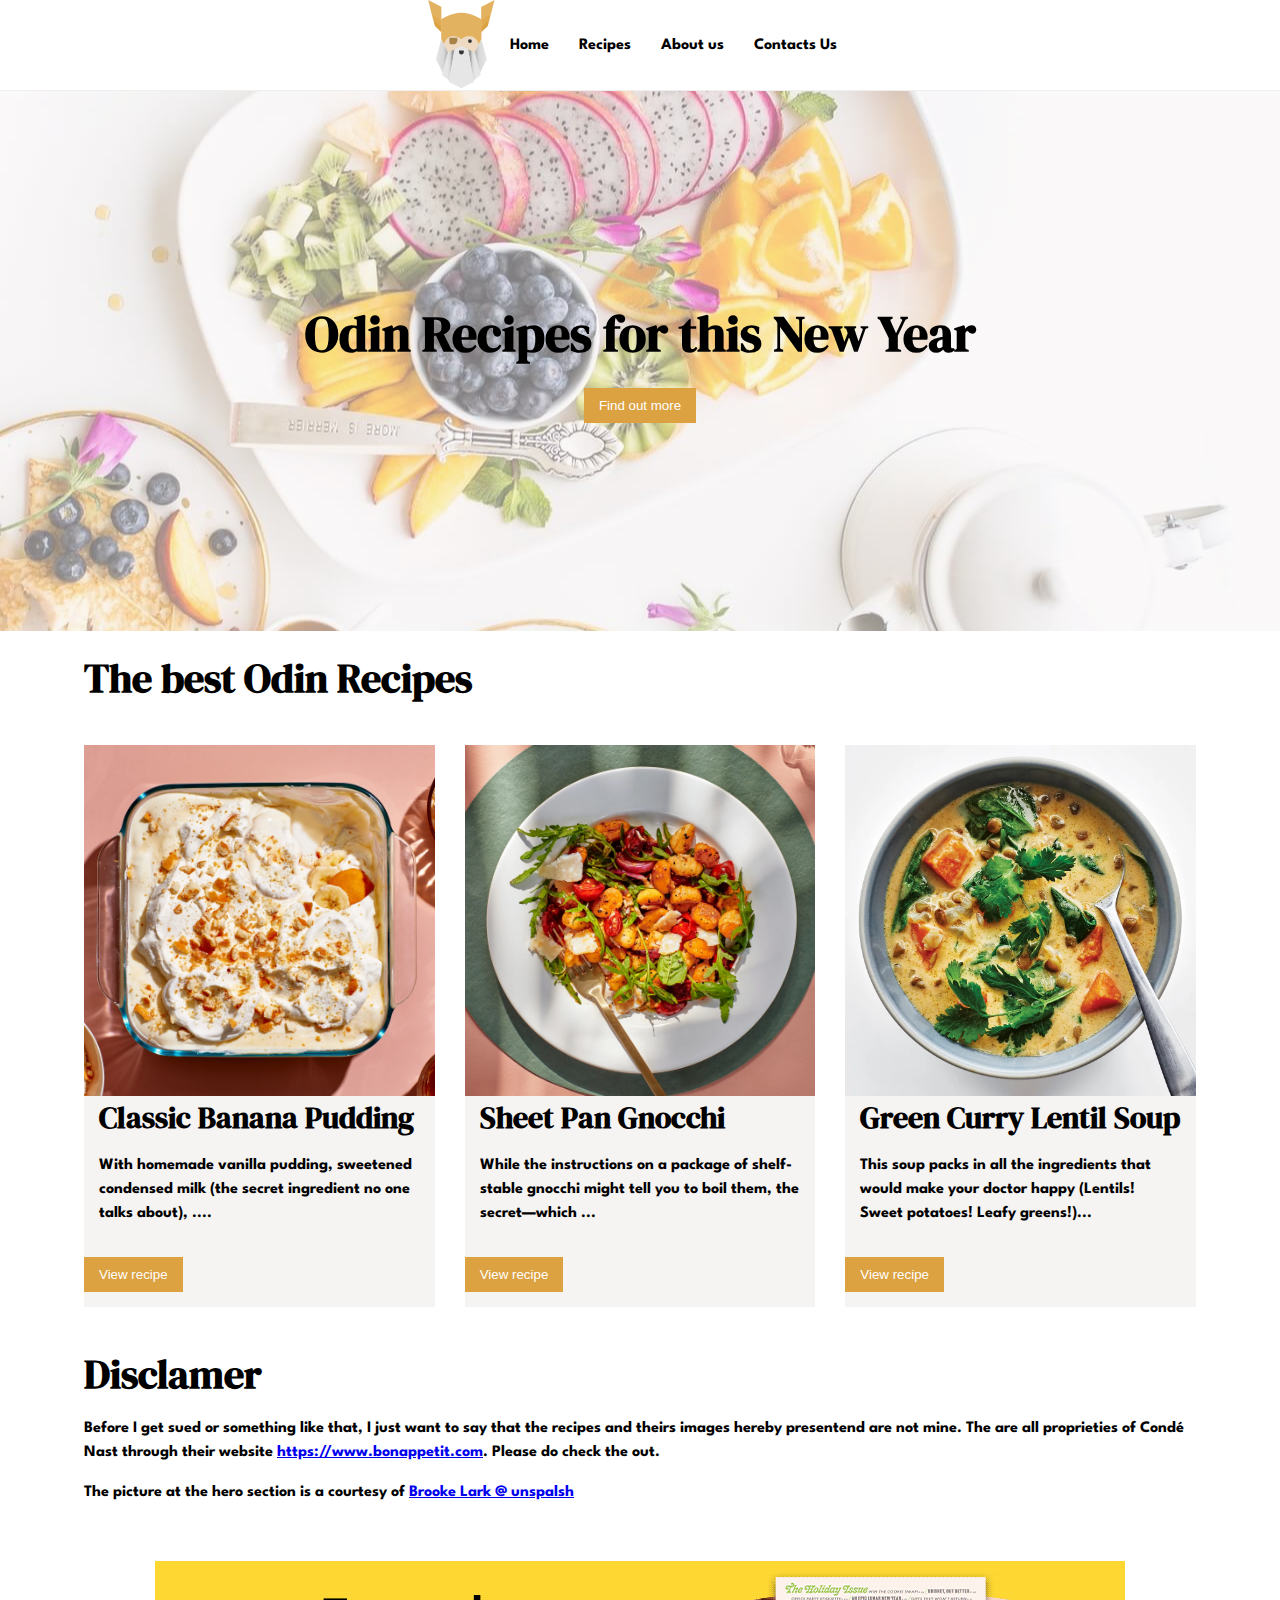
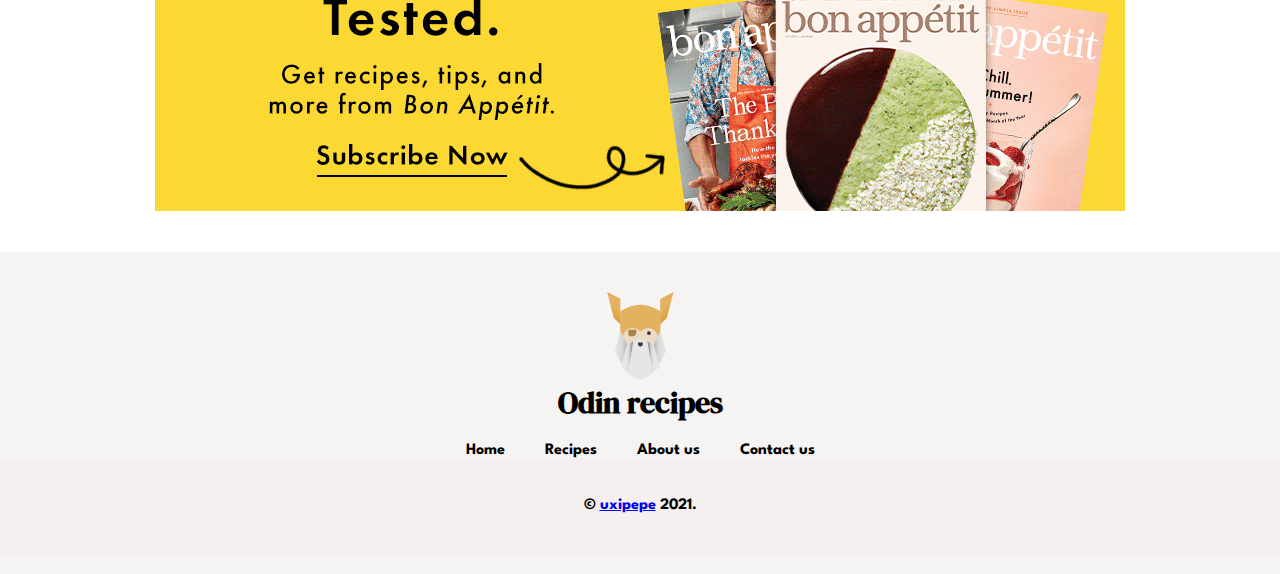
<file: index.html>
<!DOCTYPE html>
<html lang="en">
<head>
    <meta charset="UTF-8">
    <meta http-equiv="X-UA-Compatible" content="ie=edge">
    <meta name="viewport" content="initial-scale=1.0, minimum-scale=1, width=device-width">
    <meta name="author" content="Abel Chipepe AKA  Xipepe">
    <meta name="DC.title" content="Odin Recipes - A recipe website by Abel Chipepe AKA Xipepe">
    <meta name="robots" content="index, follow">
    <meta lang="en-us">
    <meta name="keywords" content="Abel Chipepe, uxipepe, chipepe, Webdesign, WebDevelopment, Angola, Luanda, Business, Odin Project">
    <meta name="description" content="Odin Recipe App is a project built by Abel Chipepe as a solution for a Odin Project Training Exercise. ">
    <link rel="apple-touch-icon" sizes="57x57" href="images/favicon/apple-icon-57x57.png">
    <link rel="apple-touch-icon" sizes="60x60" href="images/favicon/apple-icon-60x60.png">
    <link rel="apple-touch-icon" sizes="72x72" href="images/favicon/apple-icon-72x72.png">
    <link rel="apple-touch-icon" sizes="76x76" href="images/favicon/apple-icon-76x76.png">
    <link rel="apple-touch-icon" sizes="114x114" href="images/favicon/apple-icon-114x114.png">
    <link rel="apple-touch-icon" sizes="120x120" href="images/favicon/apple-icon-120x120.png">
    <link rel="apple-touch-icon" sizes="144x144" href="images/favicon/apple-icon-144x144.png">
    <link rel="apple-touch-icon" sizes="152x152" href="images/favicon/apple-icon-152x152.png">
    <link rel="apple-touch-icon" sizes="180x180" href="images/favicon/apple-icon-180x180.png">
    <link rel="icon" type="image/png" sizes="192x192"  href="images/favicon/android-icon-192x192.png">
    <link rel="icon" type="image/png" sizes="32x32" href="images/favicon/favicon-32x32.png">
    <link rel="icon" type="image/png" sizes="96x96" href="images/favicon/favicon-96x96.png">
    <link rel="icon" type="image/png" sizes="16x16" href="images/favicon/favicon-16x16.png">
    <link rel="manifest" href="images/favicon/manifest.json">
    <meta name="msapplication-TileColor" content="#ffffff">
    <meta name="msapplication-TileImage" content="images/favicon/ms-icon-144x144.png">
    <meta name="theme-color" content="#ffffff">
    <link rel="preconnect" href="https://fonts.googleapis.com">
    <link rel="preconnect" href="https://fonts.gstatic.com" crossorigin>
    <link href="https://fonts.googleapis.com/css2?family=DM+Serif+Display:ital@0;1&family=Spartan:wght@200&display=swap" rel="stylesheet">
    <link rel="stylesheet" href="css/app.css">
    <title>Welcome to Xipepe Recipe Website- We got you covered for your meals</title>
    <script defer src="js/app.js"></script>
</head>
<body>
    <header>
        <nav class="nav-bar">
            <span class="navbar-logo">
                 <a href="index.html">
                        <img src="images/odin_project_logo.svg" alt="Odin Recipes Logo">
                    </a>
            </span>
            <ul id="navbar-menu">
                <li><a href="/">Home</a></li>
                <li><a href="recipes/all-recipes.html">Recipes</a></li>
                <li><a href="recipes/about-us.html">About us</a></li>
                <li><a href="recipes/contact-us.html">Contacts Us</a></li>
            </ul>
            <label id="toggle-menu">
                <span class="toggle-icon"></span>
                <span class="toggle-icon"></span>
                <span class="toggle-icon"></span>
            </label>
        </nav>
    </header>
    <main role="main">
       <div id="hero">
            <div>
                <h1>Odin Recipes for this New Year</h1>
                <a href="./recipes/all-recipes.html"> <button>Find out more</button></a>
            </div>
       </div>
        <div class="container">
            <h2>The best Odin Recipes</h2>
        </div>
        <div class="recipe-container grid col-xl-3 col-lg-3 col-md-3 col-xs-1 col-2xs-1 ">
            <!-- Classic Banana Pudding -->
            <div class="recipe-card">
                <div class="recipe-image">
                    <img src="images/recipes/0821-Banana-Pudding-FINAL.webp" alt="Classic Banana Pudding">
                </div>
                <div class="recipe">
                    <h3 class="recipe-name">Classic Banana Pudding</h3>
                    <p class="recipe-details"> With homemade vanilla pudding, sweetened condensed milk
                        (the secret ingredient no one talks about), ....</p>
                </div>
                <div class="recipe-card-action">
                    <a href="./recipes/banana_pudding.html"> <button>View recipe</button></a>
                </div>
            </div>

            <!-- Sheet Pan Gnocchi -->
            <div class="recipe-card">
                <div class="recipe-image">
                    <img src="images/recipes/0621-Sheet-Pan-Gnocchi.webp" alt="Sheet Pan Gnocchi">
                </div>
                <div class="recipe">
                    <h3 class="recipe-name">Sheet Pan Gnocchi</h3>
                    <p class="recipe-details">While the instructions on a package of shelf-stable gnocchi might tell you to boil them,
                        the secret—which ...
                       </p>

                </div>
                <div class="recipe-card-action">
                    <a href="recipes/sheet_pan_gnocchi.html">  <button>View recipe</button></a>
                </div>
            </div>

            <div class="recipe-card">
                <div class="recipe-image">
                    <img src="images/recipes/Lunch-Green-Curry-Lentil-Soup.webp" alt="Green Curry Lentil Soup">
                </div>
                <div class="recipe">
                    <h3 class="recipe-name">Green Curry Lentil Soup</h3>
                    <p class="recipe-details">This soup packs in all the ingredients that would make your doctor happy (Lentils! Sweet potatoes! Leafy greens!)... </p>
                </div>
                <div class="recipe-card-action">
                    <a href="./recipes/green_lentil_soup.html"> <button>View recipe</button></a>
                </div>
            </div>
        </div>

        <div class="container">
            <div class="disclamer">
                <h2>Disclamer</h2>
                <p>Before I get sued or something like that, I just want to say that the recipes and theirs images hereby presentend are not mine.
                        The are all proprieties of Condé Nast through their website <a target="_blank" href="https://www.bonappetit.com">https://www.bonappetit.com</a>.
                    Please do check the out.</p>
                <p>The picture at the hero section is a courtesy of <a target="_blank" href="https://unsplash.com/photos/lcZ9NxhOSlo">Brooke Lark @ unspalsh</a> </p>
            </div>
        </div>
        <div class="add-section container">
            <a href="https://www.bonappetit.com">
                <img class="mxw-100" src="images/background/bonapetite.gif" alt="Bonapetit Add">
            </a>
        </div>
    </main>

    <footer>
        <div class="container">
           <div class="logo-wrapper">
                <div>
                  <img src="images/odin_project_logo.svg" alt="">
                </div>
               <h3>Odin recipes</h3>
           </div>

        </div>
        <div>
            <ul class="footer-menu">
                <li><a href="">Home</a></li>
                <li><a href="">Recipes</a></li>
                <li><a href="">About us</a></li>
                <li><a href="">Contact us</a></li>
            </ul>
        </div>
        <div class="copy-right">
            <p>&copy; <a href="http://www.uxipepe.com/" target="_blank">uxipepe</a> 2021.</p>
        </div>
    </footer>
</body>
</html>
</file>
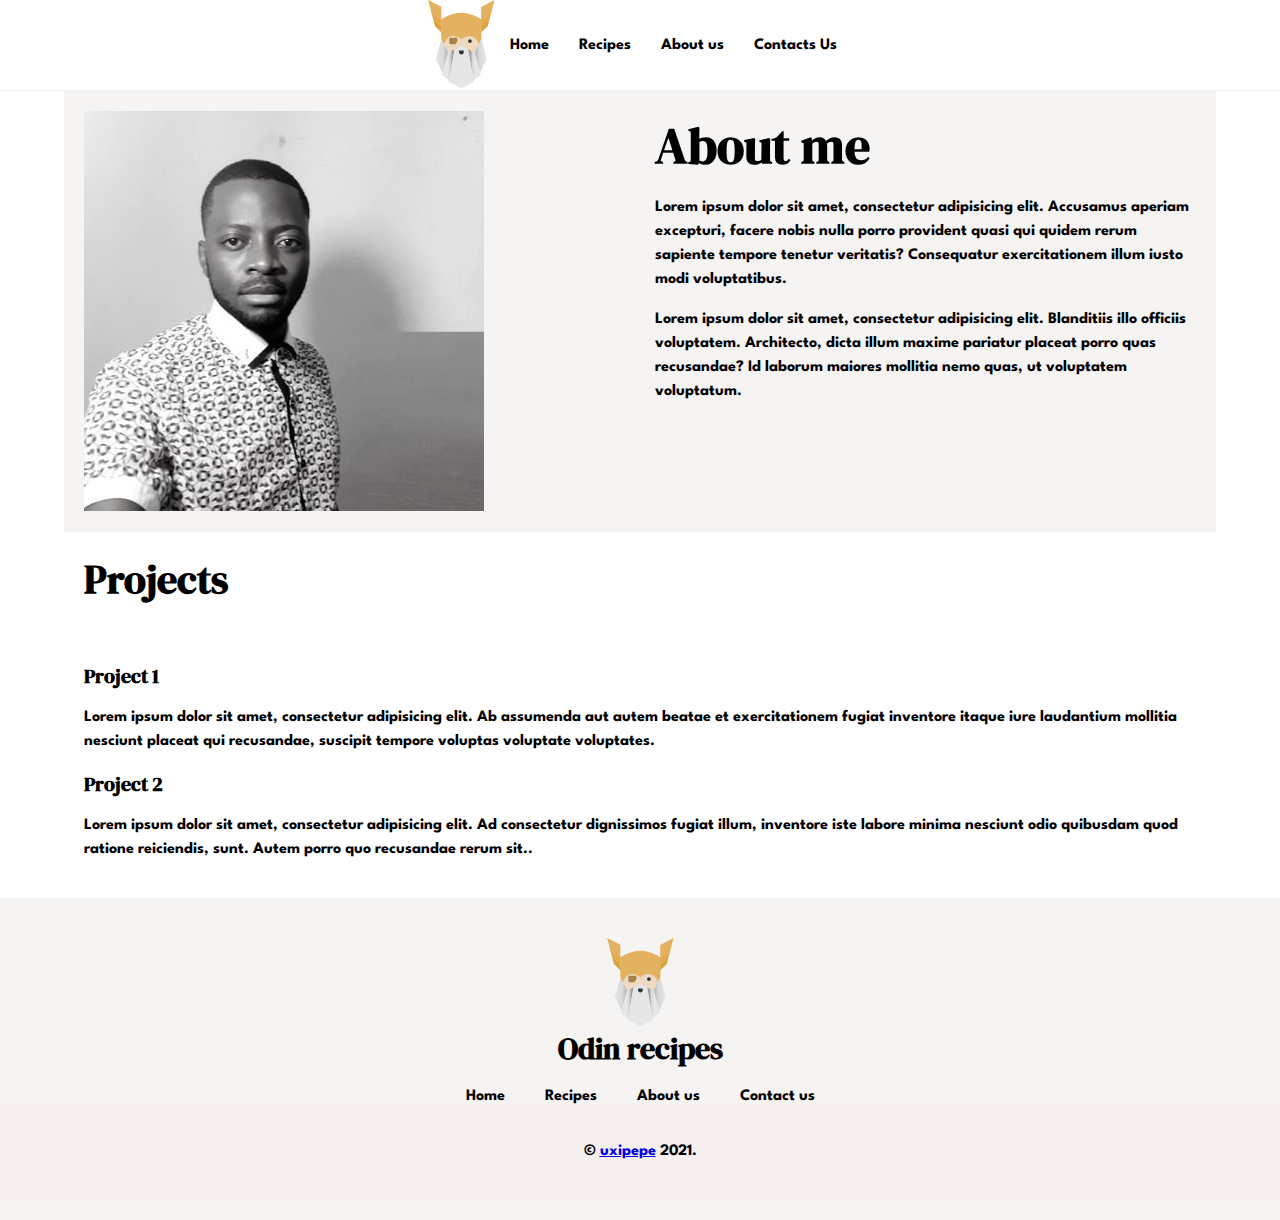
<file: recipes/about-us.html>
<!DOCTYPE html>
<html lang="en">
<head>
    <meta charset="UTF-8">
    <meta http-equiv="X-UA-Compatible" content="ie=edge">
    <meta name="viewport" content="initial-scale=1.0, minimum-scale=1, width=device-width">
    <meta name="author" content="Abel Chipepe AKA  Xipepe">
    <meta name="DC.title" content="Odin Recipes - A recipe website by Abel Chipepe AKA Xipepe">
    <meta name="robots" content="index, follow">
    <meta lang="en-us">
    <meta name="keywords" content="Abel Chipepe, uxipepe, chipepe, Webdesign, WebDevelopment, Angola, Luanda, Business, Odin Project">
    <meta name="description" content="Odin Recipe App is a project built by Abel Chipepe as a solution for a Odin Project Training Exercise. ">
    <link rel="preconnect" href="https://fonts.googleapis.com">
    <link rel="preconnect" href="https://fonts.gstatic.com" crossorigin>
    <link href="https://fonts.googleapis.com/css2?family=DM+Serif+Display:ital@0;1&family=Spartan:wght@200&display=swap" rel="stylesheet">
    <link rel="stylesheet" href="../css/app.css">
    <link rel="apple-touch-icon" sizes="57x57" href="../images/favicon/apple-icon-57x57.png">
    <link rel="apple-touch-icon" sizes="60x60" href="../images/favicon/apple-icon-60x60.png">
    <link rel="apple-touch-icon" sizes="72x72" href="../images/favicon/apple-icon-72x72.png">
    <link rel="apple-touch-icon" sizes="76x76" href="../images/favicon/apple-icon-76x76.png">
    <link rel="apple-touch-icon" sizes="114x114" href="../images/favicon/apple-icon-114x114.png">
    <link rel="apple-touch-icon" sizes="120x120" href="../images/favicon/apple-icon-120x120.png">
    <link rel="apple-touch-icon" sizes="144x144" href="../images/favicon/apple-icon-144x144.png">
    <link rel="apple-touch-icon" sizes="152x152" href="../images/favicon/apple-icon-152x152.png">
    <link rel="apple-touch-icon" sizes="180x180" href="../images/favicon/apple-icon-180x180.png">
    <link rel="icon" type="image/png" sizes="192x192"  href="../images/favicon/android-icon-192x192.png">
    <link rel="icon" type="image/png" sizes="32x32" href="../images/favicon/favicon-32x32.png">
    <link rel="icon" type="image/png" sizes="96x96" href="../images/favicon/favicon-96x96.png">
    <link rel="icon" type="image/png" sizes="16x16" href="../images/favicon/favicon-16x16.png">
<!--    <link rel="manifest" href="../images/favicon/manifest.json">-->
    <title>About us - We got you covered for your meals</title>
    <script async defer src="../js/app.js"></script>
</head>
<body>
<header>
    <nav class="nav-bar">
            <span class="navbar-logo">
                 <a href="../index.html">
                        <img src="../images/odin_project_logo.svg" alt="Odin Recipes Logo">
                    </a>
            </span>
        <ul id="navbar-menu">
            <li><a href="../index.html">Home</a></li>
            <li><a href="all-recipes.html">Recipes</a></li>
            <li><a href="about-us.html">About us</a></li>
            <li><a href="contact-us.html">Contacts Us</a></li>
        </ul>
        <label id="toggle-menu">
            <span class="toggle-icon"></span>
            <span class="toggle-icon"></span>
            <span class="toggle-icon"></span>
        </label>
    </nav>
</header>
<main role="main">
    <div class="container bg-light">
        <div class="grid col-2xs-1 col-lg-2">
            <div>
                <div class="author-photo">
                    <img src="../images/background/abel_chipepe.jpg" alt="Abel Chipepe">
                </div>
            </div>
            <div>
            <h1>About me</h1>
             <p>Lorem ipsum dolor sit amet, consectetur adipisicing elit. Accusamus aperiam excepturi, facere nobis nulla porro provident quasi qui quidem rerum sapiente tempore tenetur veritatis? Consequatur exercitationem illum iusto modi voluptatibus.</p>
            <p>Lorem ipsum dolor sit amet, consectetur adipisicing elit. Blanditiis illo officiis voluptatem. Architecto, dicta illum maxime pariatur placeat porro quas recusandae? Id laborum maiores mollitia nemo quas, ut voluptatem voluptatum.</p>
            </div>
        </div>
    </div>
    <div class="container">
        <div>
            <h2> Projects</h2>
            <p><br></p>
            <h4>Project 1</h4>
            <p>
               Lorem ipsum dolor sit amet, consectetur adipisicing elit. Ab assumenda aut autem beatae et exercitationem fugiat inventore itaque iure laudantium mollitia nesciunt placeat qui recusandae, suscipit tempore voluptas voluptate voluptates.
            </p>

              <h4>Project 2</h4>

            <p>Lorem ipsum dolor sit amet, consectetur adipisicing elit. Ad consectetur dignissimos fugiat illum, inventore iste labore minima nesciunt odio quibusdam quod ratione reiciendis, sunt. Autem porro quo recusandae rerum sit..</p>
        </div>

    </div>
</main>

<footer>
    <div class="container">
        <div class="logo-wrapper">
            <div>
                <img src="../images/odin_project_logo.svg" alt="Odin Recipes Logo">
            </div>
            <h3>Odin recipes</h3>
        </div>

    </div>
    <div>
        <ul class="footer-menu">
            <li> <a href="../index.html">Home</a></li>
            <li><a href="all-recipes.html">Recipes</a></li>
            <li><a href="about-us.html">About us</a></li>
            <li><a href="contact-us.html">Contact us</a></li>
        </ul>
    </div>
    <div class="copy-right">
        <p>&copy; <a href="http://www.uxipepe.com/" target="_blank">uxipepe</a> 2021.</p>
    </div>
</footer>
</body>
</html>
</file>
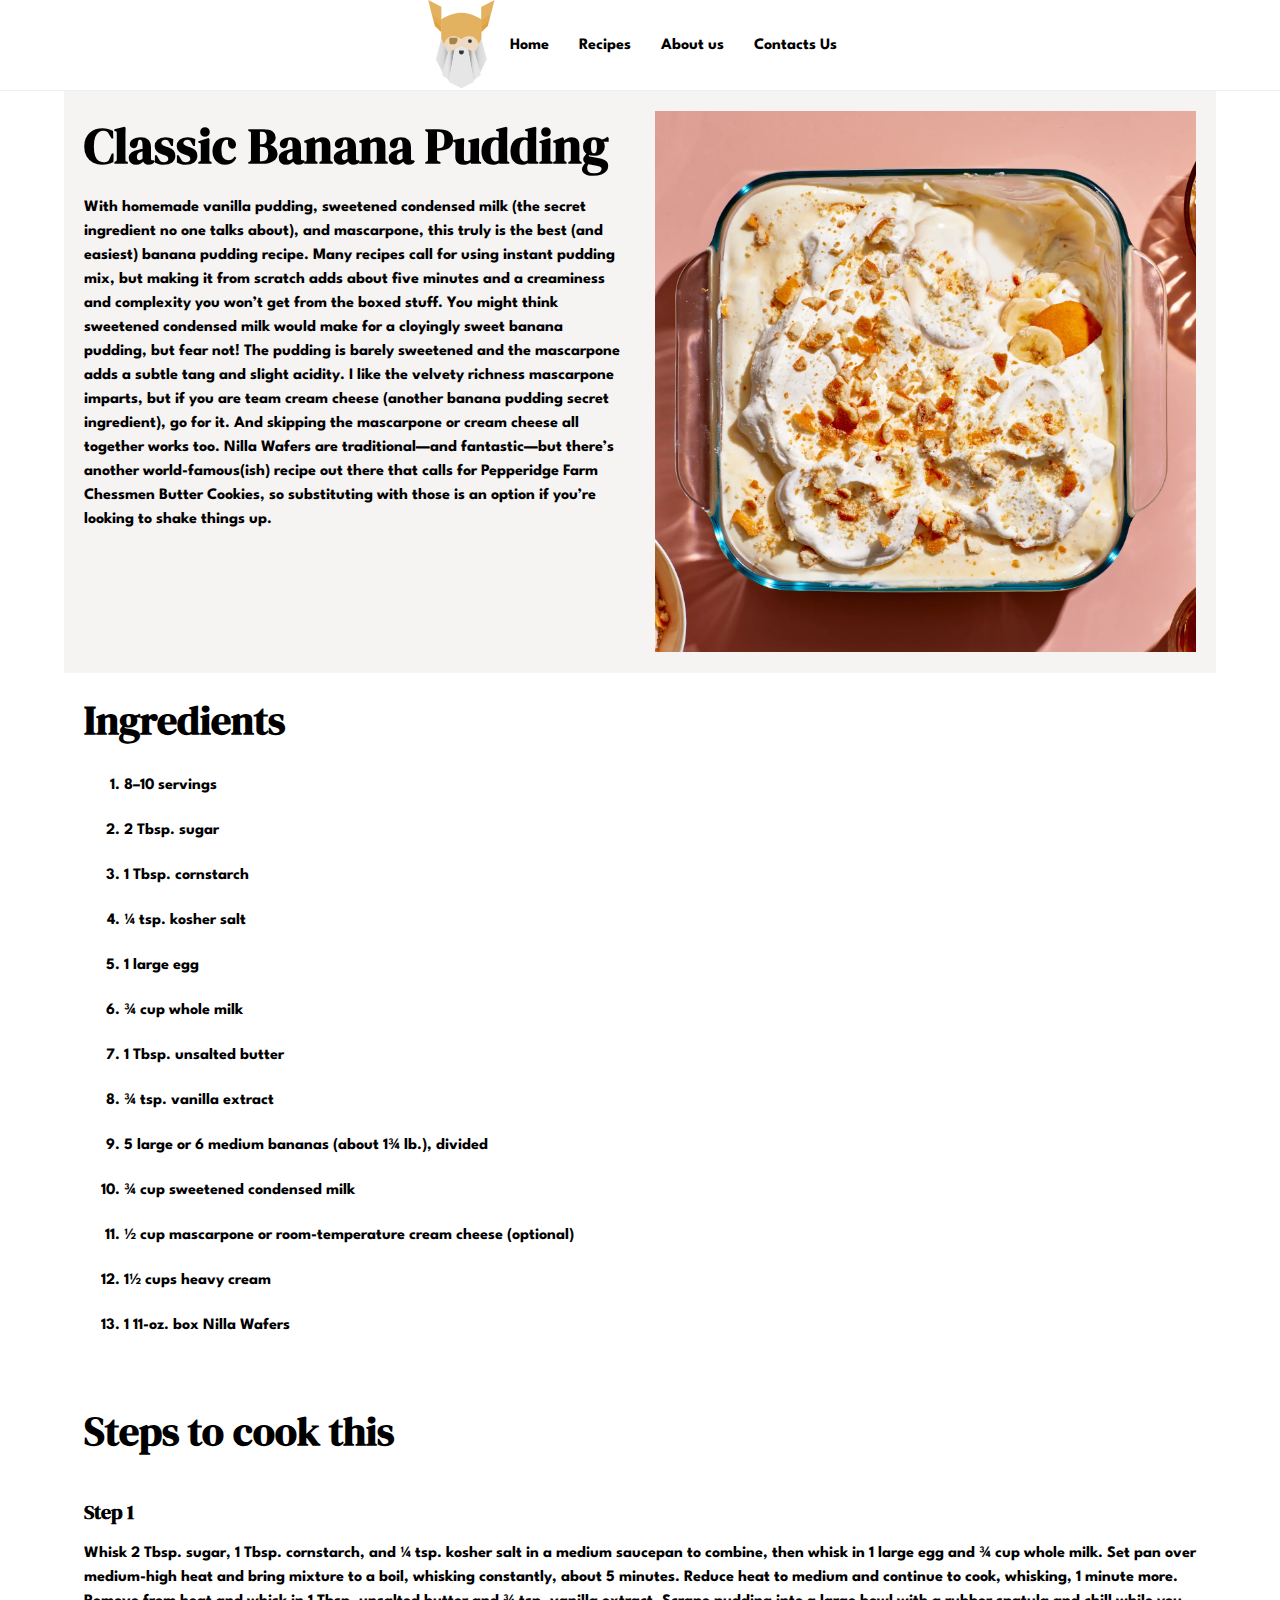
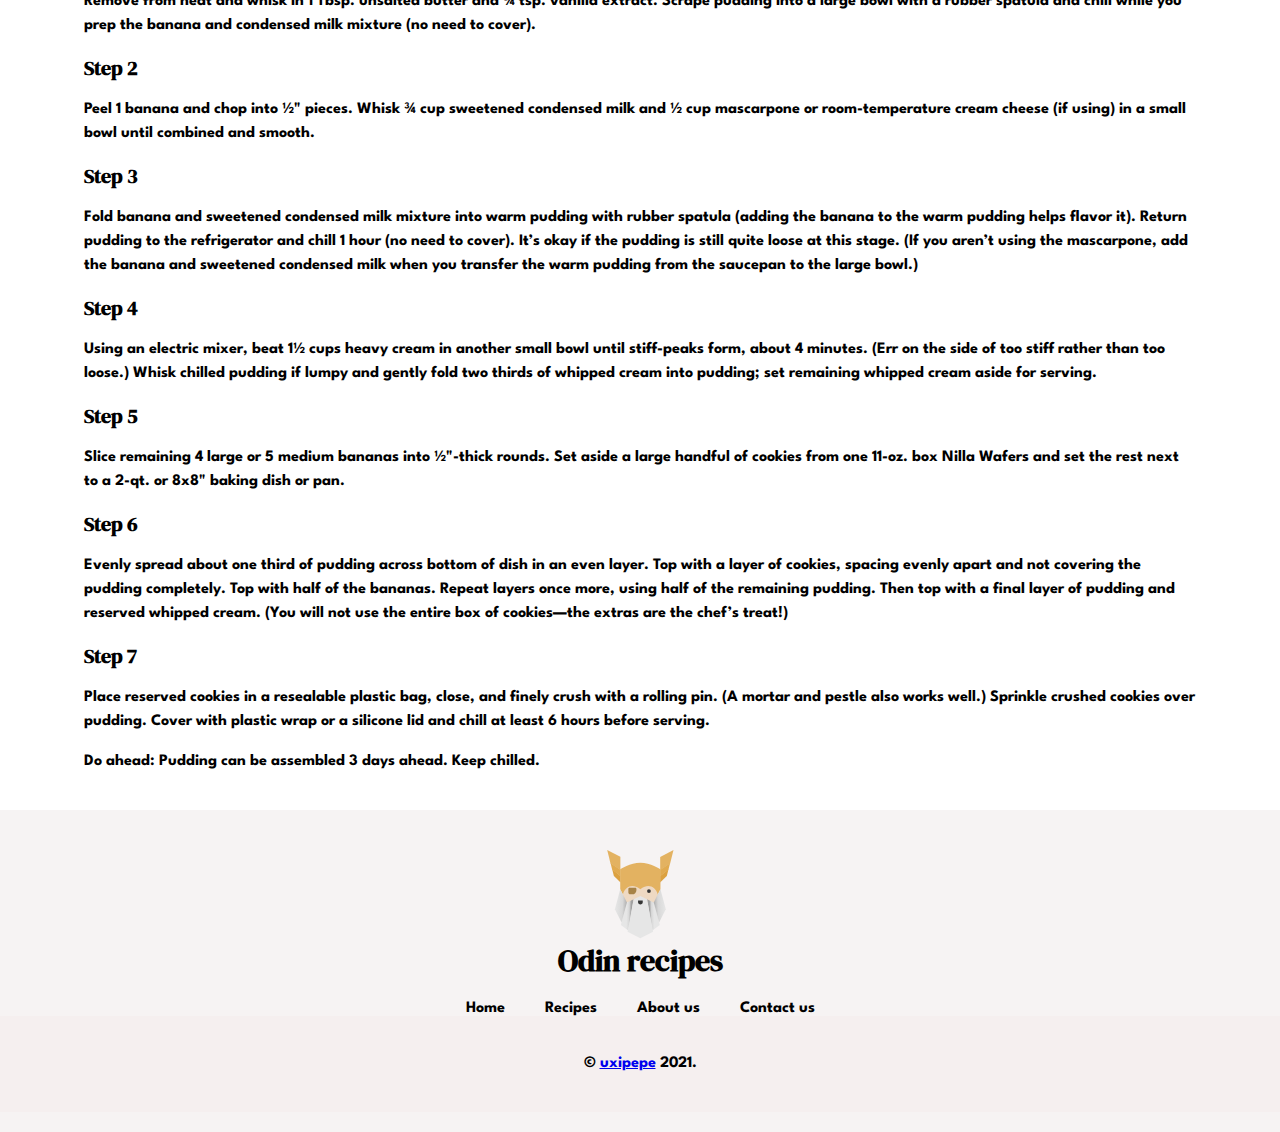
<file: recipes/banana_pudding.html>
<!DOCTYPE html>
<html lang="en">
<head>
    <meta charset="UTF-8">
    <meta http-equiv="X-UA-Compatible" content="ie=edge">
    <meta name="viewport" content="initial-scale=1.0, minimum-scale=1, width=device-width">
    <meta name="author" content="Abel Chipepe AKA  Xipepe">
    <meta name="DC.title" content="Odin Recipes - A recipe website by Abel Chipepe AKA Xipepe">
    <meta name="robots" content="index, follow">
    <meta lang="en-us">
    <meta name="keywords" content="Abel Chipepe, uxipepe, chipepe, Webdesign, WebDevelopment, Angola, Luanda, Business, Odin Project">
    <meta name="description" content="Odin Recipe App is a project built by Abel Chipepe as a solution for a Odin Project Training Exercise. ">
    <link rel="apple-touch-icon" sizes="57x57" href="../images/favicon/apple-icon-57x57.png">
    <link rel="apple-touch-icon" sizes="60x60" href="../images/favicon/apple-icon-60x60.png">
    <link rel="apple-touch-icon" sizes="72x72" href="../images/favicon/apple-icon-72x72.png">
    <link rel="apple-touch-icon" sizes="76x76" href="../images/favicon/apple-icon-76x76.png">
    <link rel="apple-touch-icon" sizes="114x114" href="../images/favicon/apple-icon-114x114.png">
    <link rel="apple-touch-icon" sizes="120x120" href="../images/favicon/apple-icon-120x120.png">
    <link rel="apple-touch-icon" sizes="144x144" href="../images/favicon/apple-icon-144x144.png">
    <link rel="apple-touch-icon" sizes="152x152" href="../images/favicon/apple-icon-152x152.png">
    <link rel="apple-touch-icon" sizes="180x180" href="../images/favicon/apple-icon-180x180.png">
    <link rel="icon" type="image/png" sizes="192x192"  href="../images/favicon/android-icon-192x192.png">
    <link rel="icon" type="image/png" sizes="32x32" href="../images/favicon/favicon-32x32.png">
    <link rel="icon" type="image/png" sizes="96x96" href="../images/favicon/favicon-96x96.png">
    <link rel="icon" type="image/png" sizes="16x16" href="../images/favicon/favicon-16x16.png">
    <link rel="manifest" href="../images/favicon/manifest.json">
    <link rel="preconnect" href="https://fonts.googleapis.com">
    <link rel="preconnect" href="https://fonts.gstatic.com" crossorigin>
    <link href="https://fonts.googleapis.com/css2?family=DM+Serif+Display:ital@0;1&family=Spartan:wght@200&display=swap" rel="stylesheet">
    <link rel="stylesheet" href="../css/app.css">
    <title>All recipes - We got you covered for your meals</title>
    <script defer src="../js/app.js"></script>
</head>
<body>
<header>
    <nav class="nav-bar">
            <span class="navbar-logo">
                 <a href="../index.html">
                        <img src="../images/odin_project_logo.svg" alt="Odin Recipes Logo">
                    </a>
            </span>
        <ul id="navbar-menu">
            <li><a href="../index.html">Home</a></li>
            <li><a href="all-recipes.html">Recipes</a></li>
            <li><a href="about-us.html">About us</a></li>
            <li><a href="contact-us.html">Contacts Us</a></li>
        </ul>
        <label id="toggle-menu">
            <span class="toggle-icon"></span>
            <span class="toggle-icon"></span>
            <span class="toggle-icon"></span>
        </label>
    </nav>
</header>
<main role="main">
    <div class="container bg-light">
       <div class="grid col-2xs-2 col-lg-2">
           <div>
               <h1>Classic Banana Pudding</h1>
               <p>
                   With homemade vanilla pudding, sweetened condensed milk (the secret ingredient no one talks about), and mascarpone, this truly is the best (and easiest) banana pudding recipe. Many recipes call for using instant pudding mix, but making it from scratch adds about five minutes and a creaminess and complexity you won’t get from the boxed stuff.

                   You might think sweetened condensed milk would make for a cloyingly sweet banana pudding, but fear not! The pudding is barely sweetened and the mascarpone adds a subtle tang and slight acidity. I like the velvety richness mascarpone imparts, but if you are team cream cheese (another banana pudding secret ingredient), go for it. And skipping the mascarpone or cream cheese all together works too.

                   Nilla Wafers are traditional—and fantastic—but there’s another world-famous(ish) recipe out there that calls for Pepperidge Farm Chessmen Butter Cookies, so substituting with those is an option if you’re looking to shake things up.   </p>
           </div>
           <div>
               <img src="../images/recipes/0821-Banana-Pudding-FINAL.webp" class="w-100" alt="Banana Pudding">
           </div>
       </div>
    </div>
    <div class="container">
        <h2>Ingredients</h2>
        <ol class="recipe-ingredients">
        <li> 8–10 servings </li>
        <li> 2 Tbsp. sugar </li>
        <li>1 Tbsp. cornstarch</li>
        <li> ¼  tsp. kosher salt</li>
        <li> 1 large egg</li>
        <li> ¾ cup whole milk</li>
        <li>   1  Tbsp. unsalted butter</li>
        <li>  ¾ tsp. vanilla extract</li>
        <li>   5  large or 6 medium bananas (about 1¾ lb.), divided</li>
        <li>  ¾ cup sweetened condensed milk</li>
        <li>  ½  cup mascarpone or room-temperature cream cheese (optional)</li>
        <li>  1½  cups heavy cream</li>
        <li>  1  11-oz. box Nilla Wafers</li>
        </ol>
    </div>
    <div class="container">
        <h2>Steps to cook this</h2>
    </div>
    <div class="container">
        <h4>Step 1</h4>

        <p>
            Whisk 2 Tbsp. sugar, 1 Tbsp. cornstarch, and ¼ tsp. kosher salt in a medium saucepan to combine, then whisk in 1 large egg and ¾ cup whole milk. Set pan over medium-high heat and bring mixture to a boil, whisking constantly, about 5 minutes. Reduce heat to medium and continue to cook, whisking, 1 minute more. Remove from heat and whisk in 1 Tbsp. unsalted butter and ¾ tsp. vanilla extract. Scrape pudding into a large bowl with a rubber spatula and chill while you prep the banana and condensed milk mixture (no need to cover).
        </p>
        <h4>Step 2</h4>

      <p>
          Peel 1 banana and chop into ½" pieces. Whisk ¾ cup sweetened condensed milk and ½ cup mascarpone or room-temperature cream cheese (if using) in a small bowl until combined and smooth.

      </p>
      <h4>  Step 3</h4>
<p>  Fold banana and sweetened condensed milk mixture into warm pudding with rubber spatula (adding the banana to the warm pudding helps flavor it). Return pudding to the refrigerator and chill 1 hour (no need to cover). It’s okay if the pudding is still quite loose at this stage. (If you aren’t using the mascarpone, add the banana and sweetened condensed milk when you transfer the warm pudding from the saucepan to the large bowl.)
</p>
       <h4>   Step 4</h4>

    <p>    Using an electric mixer, beat 1½ cups heavy cream in another small bowl until stiff-peaks form, about 4 minutes. (Err on the side of too stiff rather than too loose.) Whisk chilled pudding if lumpy and gently fold two thirds of whipped cream into pudding; set remaining whipped cream aside for serving.
    </p>
       <h4> Step 5</h4>
        <p>
            Slice remaining 4 large or 5 medium bananas into ½"-thick rounds. Set aside a large handful of cookies from one 11-oz. box Nilla Wafers and set the rest next to a 2-qt. or 8x8" baking dish or pan.
        </p>
         <h4> Step 6</h4>
        <p> Evenly spread about one third of pudding across bottom of dish in an even layer. Top with a layer of cookies, spacing evenly apart and not covering the pudding completely. Top with half of the bananas. Repeat layers once more, using half of the remaining pudding. Then top with a final layer of pudding and reserved whipped cream. (You will not use the entire box of cookies—the extras are the chef’s treat!)
        </p>
           <h4>
               Step 7
           </h4>

       <p>
           Place reserved cookies in a resealable plastic bag, close, and finely crush with a rolling pin. (A mortar and pestle also works well.) Sprinkle crushed cookies over pudding. Cover with plastic wrap or a silicone lid and chill at least 6 hours before serving.

       </p>
      <p>
          Do ahead: Pudding can be assembled 3 days ahead. Keep chilled.
      </p>
    </div>

    <footer>
        <div class="container">
            <div class="logo-wrapper">
                <div>
                    <img src="../images/odin_project_logo.svg" alt="Odin Recipes Logo">
                </div>
                <h3>Odin recipes</h3>
            </div>

        </div>
        <div>
            <ul class="footer-menu">
                <li> <a href="../index.html">Home</a></li>
                <li><a href="all-recipes.html">Recipes</a></li>
                <li><a href="about-us.html">About us</a></li>
                <li><a href="contact-us.html">Contact us</a></li>
            </ul>
        </div>
        <div class="copy-right">
            <p>&copy; <a href="http://www.uxipepe.com/" target="_blank">uxipepe</a> 2021.</p>
        </div>
    </footer>
</main>
</body>
</html>
</file>
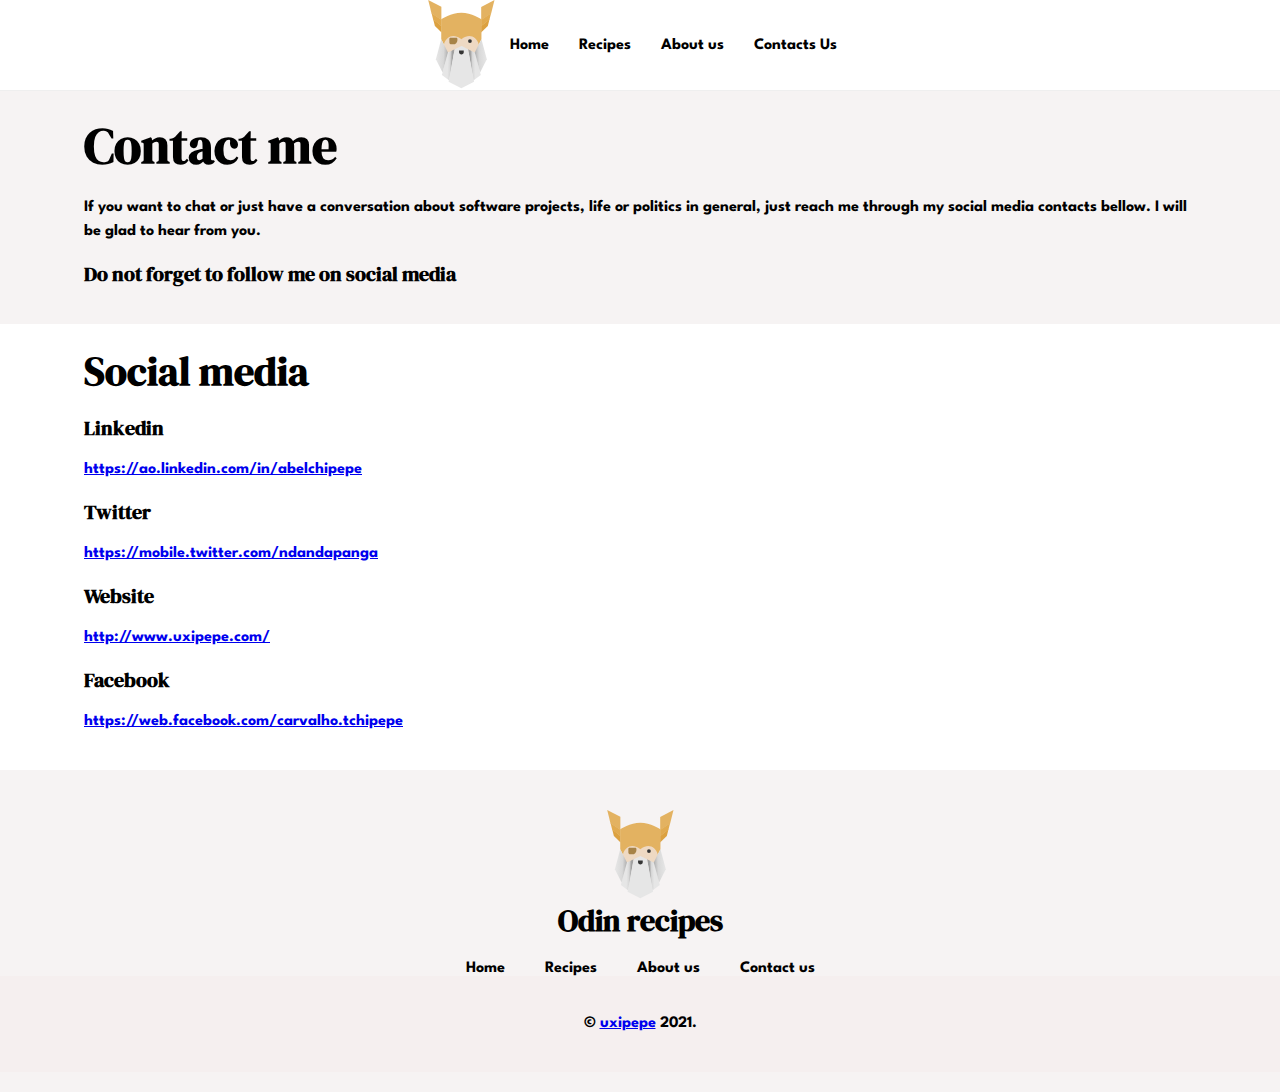
<file: recipes/contact-us.html>
<!DOCTYPE html>
<html lang="en">
<head>
    <meta charset="UTF-8">
    <meta http-equiv="X-UA-Compatible" content="ie=edge">
    <meta name="viewport" content="initial-scale=1.0, minimum-scale=1, width=device-width">
    <meta name="author" content="Abel Chipepe AKA  Xipepe">
    <meta name="DC.title" content="Odin Recipes - A recipe website by Abel Chipepe AKA Xipepe">
    <meta name="robots" content="index, follow">
    <meta lang="en-us">
    <meta name="keywords" content="Abel Chipepe, uxipepe, chipepe, Webdesign, WebDevelopment, Angola, Luanda, Business, Odin Project">
    <meta name="description" content="Odin Recipe App is a project built by Abel Chipepe as a solution for a Odin Project Training Exercise. ">
    <link rel="preconnect" href="https://fonts.googleapis.com">
    <link rel="preconnect" href="https://fonts.gstatic.com" crossorigin>
    <link href="https://fonts.googleapis.com/css2?family=DM+Serif+Display:ital@0;1&family=Spartan:wght@200&display=swap" rel="stylesheet">
    <link rel="stylesheet" href="../css/app.css">
    <link rel="apple-touch-icon" sizes="57x57" href="../images/favicon/apple-icon-57x57.png">
    <link rel="apple-touch-icon" sizes="60x60" href="../images/favicon/apple-icon-60x60.png">
    <link rel="apple-touch-icon" sizes="72x72" href="../images/favicon/apple-icon-72x72.png">
    <link rel="apple-touch-icon" sizes="76x76" href="../images/favicon/apple-icon-76x76.png">
    <link rel="apple-touch-icon" sizes="114x114" href="../images/favicon/apple-icon-114x114.png">
    <link rel="apple-touch-icon" sizes="120x120" href="../images/favicon/apple-icon-120x120.png">
    <link rel="apple-touch-icon" sizes="144x144" href="../images/favicon/apple-icon-144x144.png">
    <link rel="apple-touch-icon" sizes="152x152" href="../images/favicon/apple-icon-152x152.png">
    <link rel="apple-touch-icon" sizes="180x180" href="../images/favicon/apple-icon-180x180.png">
    <link rel="icon" type="image/png" sizes="192x192"  href="../images/favicon/android-icon-192x192.png">
    <link rel="icon" type="image/png" sizes="32x32" href="../images/favicon/favicon-32x32.png">
    <link rel="icon" type="image/png" sizes="96x96" href="../images/favicon/favicon-96x96.png">
    <link rel="icon" type="image/png" sizes="16x16" href="../images/favicon/favicon-16x16.png">
    <!--    <link rel="manifest" href="../images/favicon/manifest.json">-->
    <title>Contact us - We got you covered for your meals</title>
    <script async defer src="../js/app.js"></script>
</head>
<body>
<header>
    <nav class="nav-bar">
            <span class="navbar-logo">
                 <a href="../index.html">
                        <img src="../images/odin_project_logo.svg" alt="Odin Recipes Logo">
                    </a>
            </span>
        <ul id="navbar-menu">
            <li><a href="../index.html">Home</a></li>
            <li><a href="all-recipes.html">Recipes</a></li>
            <li><a href="about-us.html">About us</a></li>
            <li><a href="contact-us.html">Contacts Us</a></li>
        </ul>
        <label id="toggle-menu">
            <span class="toggle-icon"></span>
            <span class="toggle-icon"></span>
            <span class="toggle-icon"></span>
        </label>
    </nav>
</header>
<main role="main">
    <div class="bg-light">
        <div class="container">
            <div class="grid col-2xs-1 col-lg-1">
                <div>
                    <h1>Contact me</h1>
                    <p>If you want to chat or just have a conversation about software projects, life or politics
                        in general, just reach me through my social media contacts bellow. I will be glad to hear from you.
                       <h4> Do not forget to follow me on social media</h4>
                    </p>
                </div>
            </div>
        </div>
    </div>
    <div class="container">
        <div>
            <h2> Social media</h2>
            <p></p>
            <h4>Linkedin</h4>
            <p>
                <a target="_blank" href="https://ao.linkedin.com/in/abelchipepe">https://ao.linkedin.com/in/abelchipepe</a>
            </p>

            <h4>Twitter</h4>
            <p><a target="_blank" href="https://mobile.twitter.com/ndandapanga">https://mobile.twitter.com/ndandapanga</a></p>

            <h4>Website</h4>
            <p><a target="_blank" href="http://www.uxipepe.com/">http://www.uxipepe.com/</a></p>

            <h4>Facebook</h4>
            <p><a target="_blank" href="https://web.facebook.com/carvalho.tchipepe">https://web.facebook.com/carvalho.tchipepe</a></p>

        </div>

    </div>
</main>

<footer>
    <div class="container">
        <div class="logo-wrapper">
            <div>
                <img src="../images/odin_project_logo.svg" alt="Odin Recipes Logo">
            </div>
            <h3>Odin recipes</h3>
        </div>

    </div>
    <div>
        <ul class="footer-menu">
            <li> <a href="../index.html">Home</a></li>
            <li><a href="all-recipes.html">Recipes</a></li>
            <li><a href="about-us.html">About us</a></li>
            <li><a href="contact-us.html">Contact us</a></li>
        </ul>
    </div>
    <div class="copy-right">
        <p>&copy; <a href="http://www.uxipepe.com/" target="_blank">uxipepe</a> 2021.</p>
    </div>
</footer>
</body>
</html>
</file>
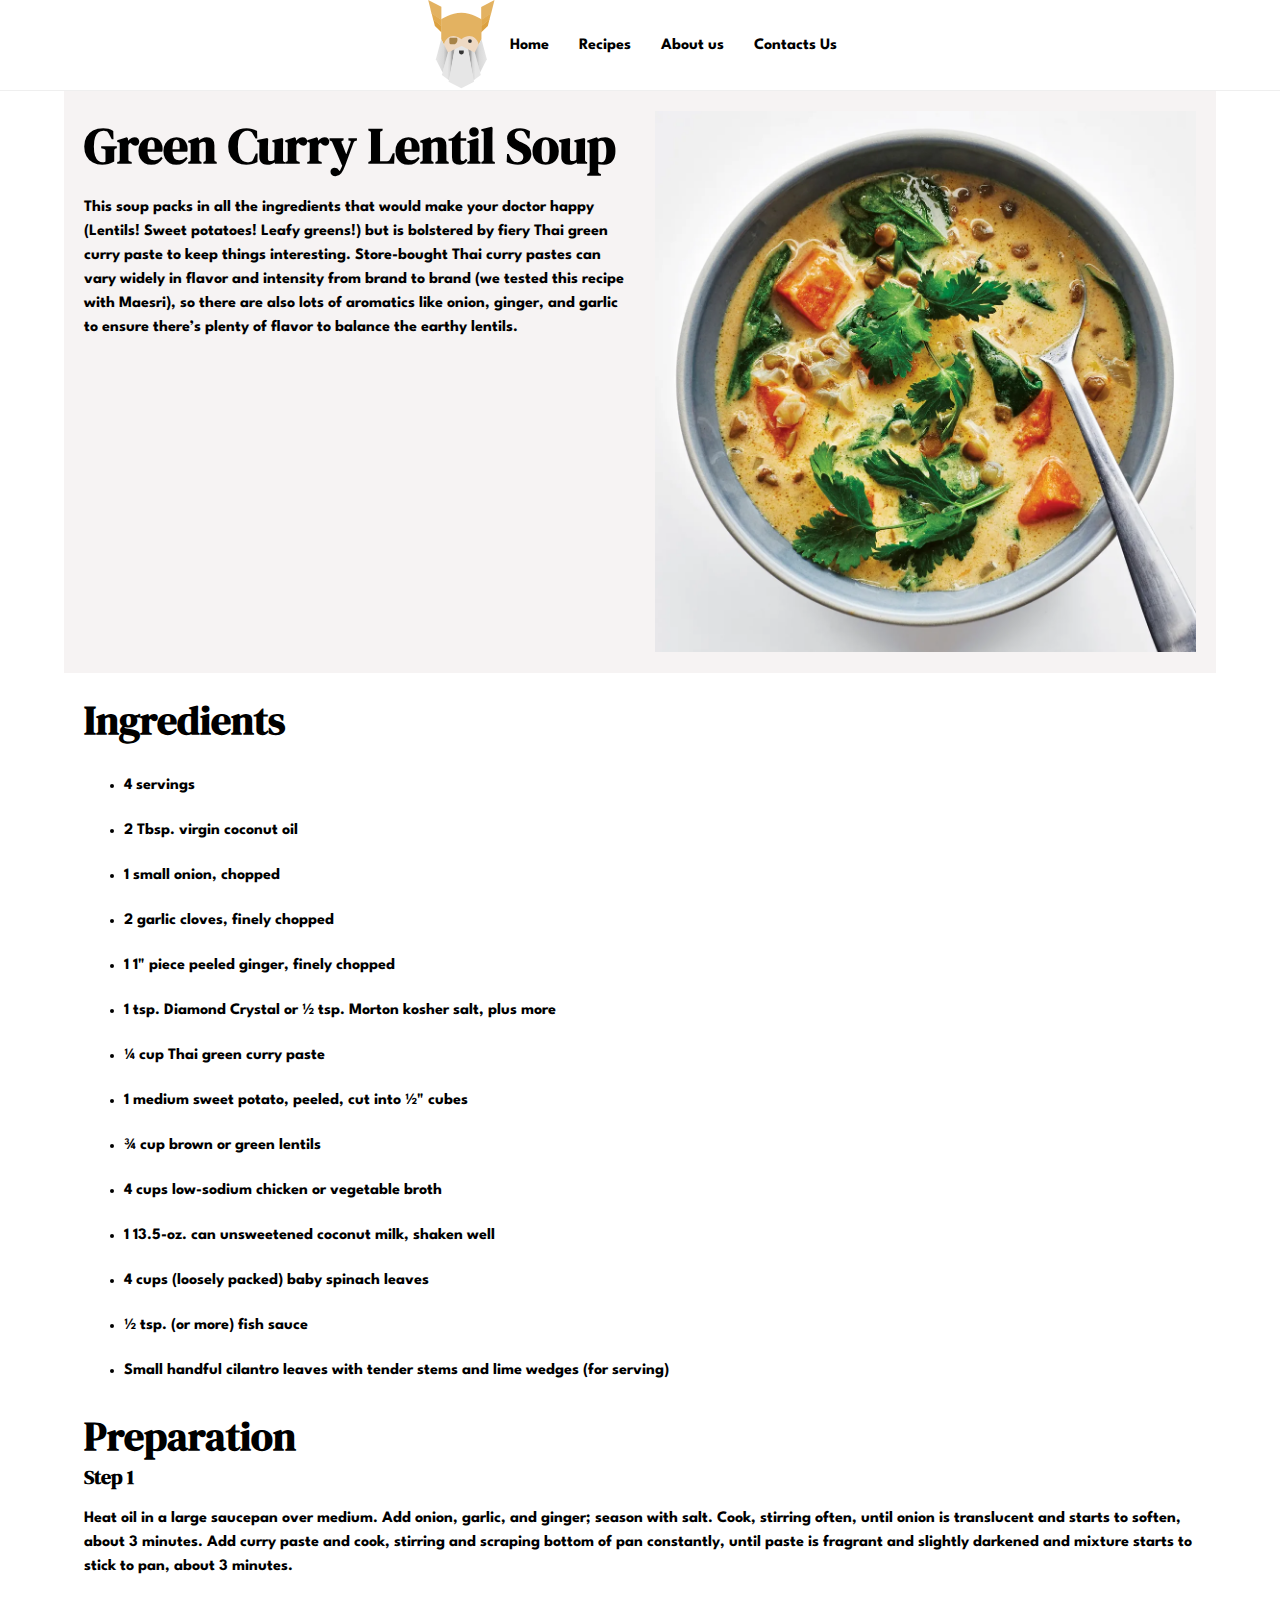
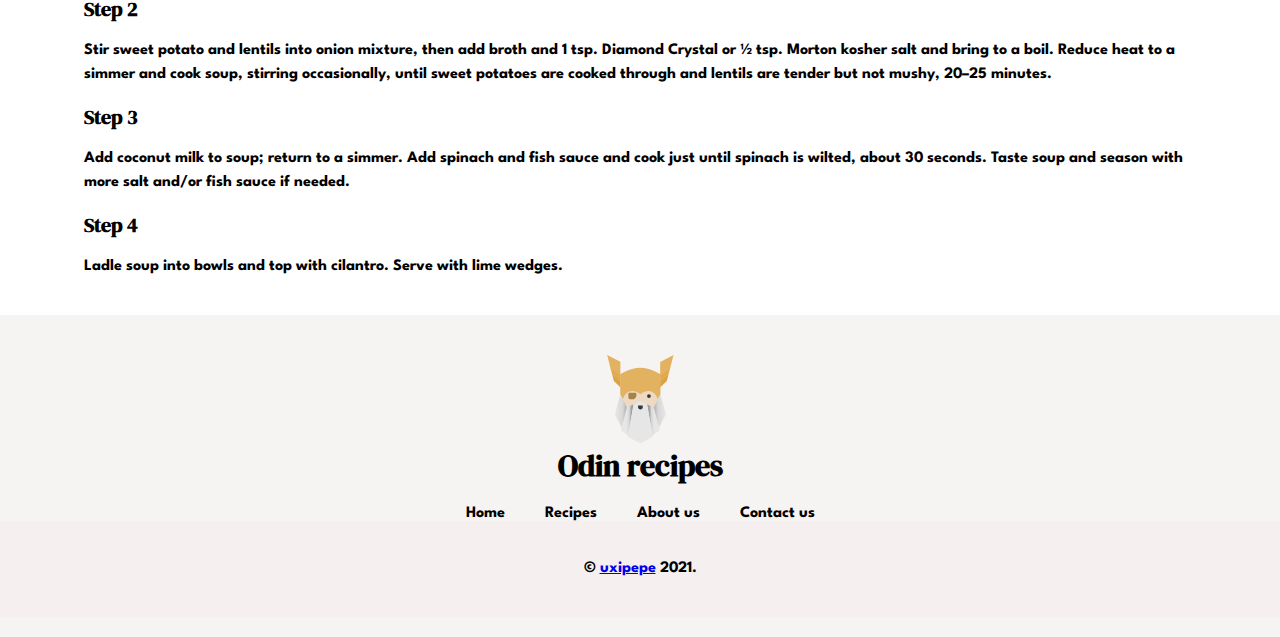
<file: recipes/green_lentil_soup.html>
<!DOCTYPE html>
<html lang="en">
<head>
    <meta charset="UTF-8">
    <meta http-equiv="X-UA-Compatible" content="ie=edge">
    <meta name="viewport" content="initial-scale=1.0, minimum-scale=1, width=device-width">
    <meta name="author" content="Abel Chipepe AKA  Xipepe">
    <meta name="DC.title" content="Odin Recipes - A recipe website by Abel Chipepe AKA Xipepe">
    <meta name="robots" content="index, follow">
    <meta lang="en-us">
    <meta name="keywords" content="Abel Chipepe, uxipepe, chipepe, Webdesign, WebDevelopment, Angola, Luanda, Business, Odin Project">
    <meta name="description" content="Odin Recipe App is a project built by Abel Chipepe as a solution for a Odin Project Training Exercise. ">
    <link rel="preconnect" href="https://fonts.googleapis.com">
    <link rel="preconnect" href="https://fonts.gstatic.com" crossorigin>
    <link href="https://fonts.googleapis.com/css2?family=DM+Serif+Display:ital@0;1&family=Spartan:wght@200&display=swap" rel="stylesheet">
    <link rel="stylesheet" href="../css/app.css">
    <link rel="apple-touch-icon" sizes="57x57" href="../images/favicon/apple-icon-57x57.png">
    <link rel="apple-touch-icon" sizes="60x60" href="../images/favicon/apple-icon-60x60.png">
    <link rel="apple-touch-icon" sizes="72x72" href="../images/favicon/apple-icon-72x72.png">
    <link rel="apple-touch-icon" sizes="76x76" href="../images/favicon/apple-icon-76x76.png">
    <link rel="apple-touch-icon" sizes="114x114" href="../images/favicon/apple-icon-114x114.png">
    <link rel="apple-touch-icon" sizes="120x120" href="../images/favicon/apple-icon-120x120.png">
    <link rel="apple-touch-icon" sizes="144x144" href="../images/favicon/apple-icon-144x144.png">
    <link rel="apple-touch-icon" sizes="152x152" href="../images/favicon/apple-icon-152x152.png">
    <link rel="apple-touch-icon" sizes="180x180" href="../images/favicon/apple-icon-180x180.png">
    <link rel="icon" type="image/png" sizes="192x192"  href="../images/favicon/android-icon-192x192.png">
    <link rel="icon" type="image/png" sizes="32x32" href="../images/favicon/favicon-32x32.png">
    <link rel="icon" type="image/png" sizes="96x96" href="../images/favicon/favicon-96x96.png">
    <link rel="icon" type="image/png" sizes="16x16" href="../images/favicon/favicon-16x16.png">
    <link rel="manifest" href="../images/favicon/manifest.json">
    <title>Green Curry Lentil Soup - We got you covered for your meals</title>
    <script async defer src="../js/app.js"></script>
</head>
<body>
<header>
    <nav class="nav-bar">
            <span class="navbar-logo">
                 <a href="../index.html">
                        <img src="../images/odin_project_logo.svg" alt="Odin Recipes Logo">
                    </a>
            </span>
        <ul id="navbar-menu">
            <li><a href="../index.html">Home</a></li>
            <li><a href="all-recipes.html">Recipes</a></li>
            <li><a href="about-us.html">About us</a></li>
            <li><a href="contact-us.html">Contacts Us</a></li>
        </ul>
        <label id="toggle-menu">
            <span class="toggle-icon"></span>
            <span class="toggle-icon"></span>
            <span class="toggle-icon"></span>
        </label>
    </nav>
</header>
    <main role="main">
        <div class="container bg-light">
            <div class="grid col-2xs-2 col-lg-2">
                <div>
                    <h1>Green Curry Lentil Soup</h1>
                    <div>
                        <p>
                            This soup packs in all the ingredients that would make your doctor happy (Lentils! Sweet potatoes! Leafy greens!) but is bolstered by fiery Thai green curry paste to keep things interesting. Store-bought Thai curry pastes can vary widely in flavor
                            and intensity from brand to brand (we tested this recipe with Maesri), so there are also lots of
                            aromatics like onion, ginger, and garlic to ensure there’s plenty of flavor to balance the earthy lentils.
                        </p>
                    </div>
                </div>
                <div>
                    <img src="../images/recipes/Lunch-Green-Curry-Lentil-Soup.webp" class="w-100" alt="Green Curry Lentil Soup">
                </div>
            </div>
        </div>
        <div class="container">
            <div>
                <h2>Ingredients</h2>
                <ul class="recipe-ingredients">
                    <li> 4 servings</li>

                    <li>  2   Tbsp. virgin coconut oil </li>

                    <li> 1   small onion, chopped</li>

                    <li> 2    garlic cloves, finely chopped</li>

                    <li> 1   1" piece peeled ginger, finely chopped</li>

                    <li> 1  tsp. Diamond Crystal or ½ tsp. Morton kosher salt, plus more</li>

                    <li> ¼  cup Thai green curry paste</li>

                    <li> 1  medium sweet potato, peeled, cut into ½" cubes</li>

                    <li> ¾   cup brown or green lentils</li>

                    <li> 4   cups low-sodium chicken or vegetable broth</li>

                    <li> 1   13.5-oz. can unsweetened coconut milk, shaken well</li>

                    <li> 4   cups (loosely packed) baby spinach leaves</li>

                    <li> ½   tsp. (or more) fish sauce</li>

                    <li> Small handful cilantro leaves with tender stems and lime wedges (for serving)</li>
                </ul>
            </div>
            <div>
                <h2> Preparation</h2>
                <h4>Step 1</h4>

                <p>
                    Heat oil in a large saucepan over medium. Add onion, garlic, and ginger; season with salt. Cook,
                    stirring often, until onion is translucent and starts to soften, about 3 minutes. Add curry paste and cook,
                    stirring and scraping bottom of pan constantly, until paste is fragrant and slightly darkened
                    and mixture starts to stick to pan, about 3 minutes.
                </p>
                <h4> Step 2</h4>

                <p> Stir sweet potato and lentils into onion mixture, then add broth and 1 tsp. Diamond Crystal or ½ tsp. Morton kosher salt and bring to a boil. Reduce heat to a simmer and cook soup, stirring occasionally, until sweet potatoes are cooked through and lentils are tender but not mushy, 20–25 minutes.
                </p>  <h4> Step 3</h4>

                <p> Add coconut milk to soup; return to a simmer. Add spinach and fish sauce and cook just until spinach is wilted, about 30 seconds. Taste soup and season with more salt and/or fish sauce if needed.
                </p>     <h4>Step 4</h4>

                <p> Ladle soup into bowls and top with cilantro. Serve with lime wedges.</p>
            </div>

        </div>
    </main>

<footer>
    <div class="container">
        <div class="logo-wrapper">
            <div>
                <img src="../images/odin_project_logo.svg" alt="Odin Recipes Logo">
            </div>
            <h3>Odin recipes</h3>
        </div>

    </div>
    <div>
        <ul class="footer-menu">
            <li> <a href="../index.html">Home</a></li>
            <li><a href="all-recipes.html">Recipes</a></li>
            <li><a href="about-us.html">About us</a></li>
            <li><a href="contact-us.html">Contact us</a></li>
        </ul>
    </div>
    <div class="copy-right">
        <p>&copy; <a href="http://www.uxipepe.com/" target="_blank">uxipepe</a> 2021.</p>
    </div>
</footer>
</body>
</html>
</file>
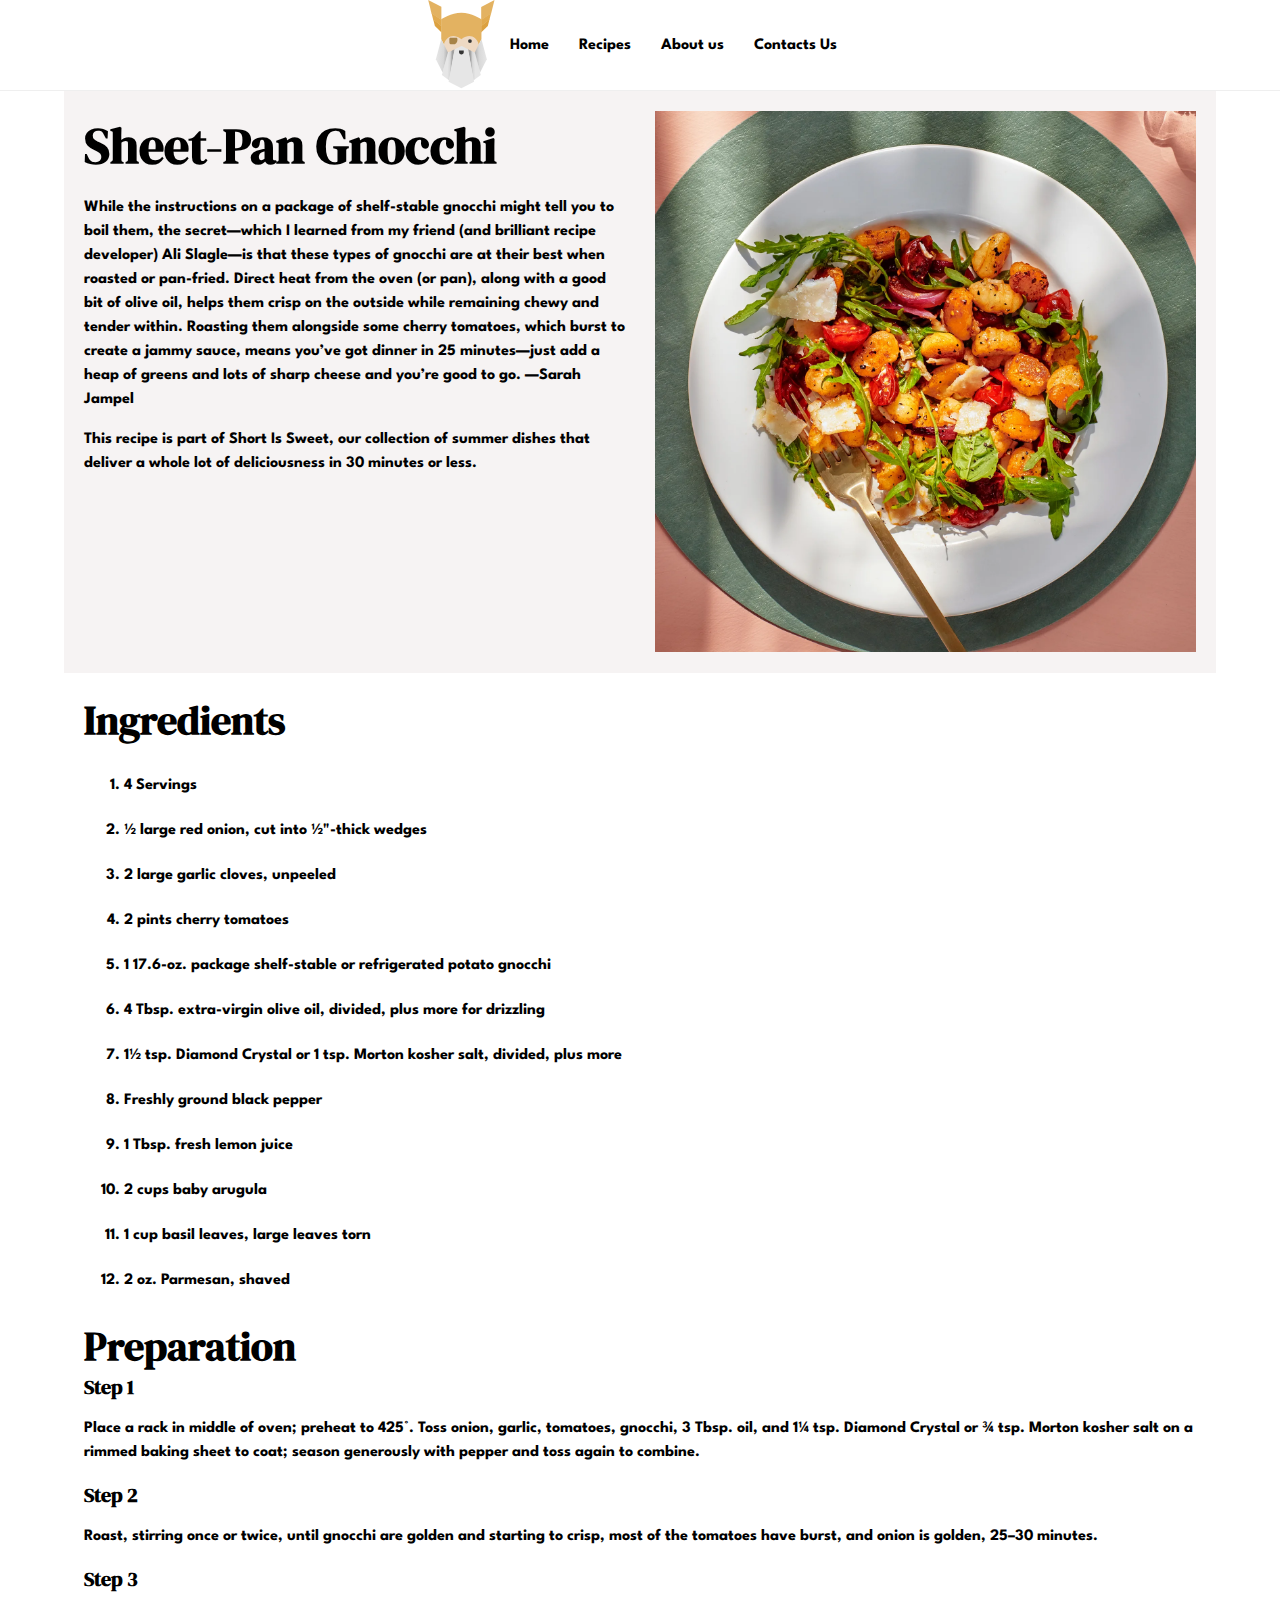
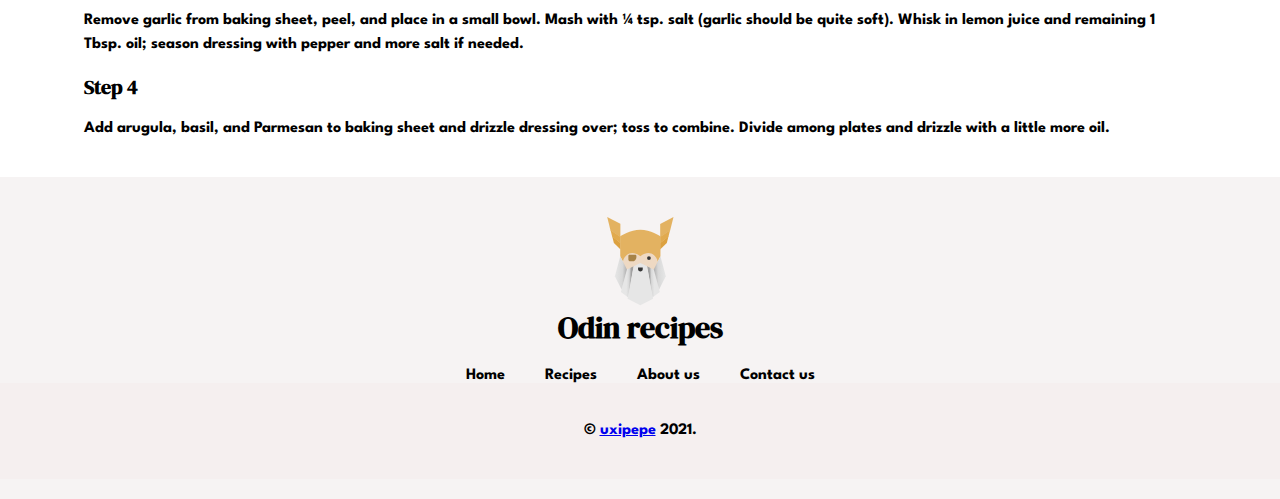
<file: recipes/sheet_pan_gnocchi.html>
<!DOCTYPE html>
<html lang="en">
<head>
    <meta charset="UTF-8">
    <meta http-equiv="X-UA-Compatible" content="ie=edge">
    <meta name="viewport" content="initial-scale=1.0, minimum-scale=1, width=device-width">
    <meta name="author" content="Abel Chipepe AKA  Xipepe">
    <meta name="DC.title" content="Odin Recipes - A recipe website by Abel Chipepe AKA Xipepe">
    <meta name="robots" content="index, follow">
    <meta lang="en-us">
    <meta name="keywords" content="Abel Chipepe, uxipepe, chipepe, Webdesign, WebDevelopment, Angola, Luanda, Business, Odin Project">
    <meta name="description" content="Odin Recipe App is a project built by Abel Chipepe as a solution for a Odin Project Training Exercise. ">
    <link rel="preconnect" href="https://fonts.googleapis.com">
    <link rel="preconnect" href="https://fonts.gstatic.com" crossorigin>
    <link href="https://fonts.googleapis.com/css2?family=DM+Serif+Display:ital@0;1&family=Spartan:wght@200&display=swap" rel="stylesheet">
    <link rel="stylesheet" href="../css/app.css">
    <link rel="apple-touch-icon" sizes="57x57" href="../images/favicon/apple-icon-57x57.png">
    <link rel="apple-touch-icon" sizes="60x60" href="../images/favicon/apple-icon-60x60.png">
    <link rel="apple-touch-icon" sizes="72x72" href="../images/favicon/apple-icon-72x72.png">
    <link rel="apple-touch-icon" sizes="76x76" href="../images/favicon/apple-icon-76x76.png">
    <link rel="apple-touch-icon" sizes="114x114" href="../images/favicon/apple-icon-114x114.png">
    <link rel="apple-touch-icon" sizes="120x120" href="../images/favicon/apple-icon-120x120.png">
    <link rel="apple-touch-icon" sizes="144x144" href="../images/favicon/apple-icon-144x144.png">
    <link rel="apple-touch-icon" sizes="152x152" href="../images/favicon/apple-icon-152x152.png">
    <link rel="apple-touch-icon" sizes="180x180" href="../images/favicon/apple-icon-180x180.png">
    <link rel="icon" type="image/png" sizes="192x192"  href="../images/favicon/android-icon-192x192.png">
    <link rel="icon" type="image/png" sizes="32x32" href="../images/favicon/favicon-32x32.png">
    <link rel="icon" type="image/png" sizes="96x96" href="../images/favicon/favicon-96x96.png">
    <link rel="icon" type="image/png" sizes="16x16" href="../images/favicon/favicon-16x16.png">
    <link rel="manifest" href="../images/favicon/manifest.json">
    <title>All recipes - We got you covered for your meals</title>
    <script defer src="../js/app.js"></script>
</head>
<body>
<header>
    <nav class="nav-bar">
            <span class="navbar-logo">
                 <a href="../index.html">
                        <img src="../images/odin_project_logo.svg" alt="Odin Recipes Logo">
                    </a>
            </span>
        <ul id="navbar-menu">
            <li><a href="../index.html">Home</a></li>
            <li><a href="all-recipes.html">Recipes</a></li>
            <li><a href="about-us.html">About us</a></li>
            <li><a href="contact-us.html">Contacts Us</a></li>
        </ul>
        <label id="toggle-menu">
            <span class="toggle-icon"></span>
            <span class="toggle-icon"></span>
            <span class="toggle-icon"></span>
        </label>
    </nav>
</header>
<main role="main">
    <div class="container bg-light">
        <div class="grid col-2xs-2 col-lg-2 col-md-2 col-sm-1 col-2xs-1">
         <div>
             <h1>Sheet-Pan Gnocchi</h1>
            <p>
                While the instructions on a package of shelf-stable gnocchi might tell you to boil them, the secret—which I learned from my friend (and brilliant recipe developer) Ali Slagle—is that these types of gnocchi are at their best when roasted or pan-fried. Direct heat from the oven (or pan), along with a good bit of olive oil, helps them crisp on the outside while remaining chewy and tender within. Roasting them alongside some cherry tomatoes, which burst to create a jammy sauce, means you’ve got dinner in 25 minutes—just add a heap of greens and lots of sharp cheese and you’re good to go. —Sarah Jampel
            </p>
             <p>
                 This recipe is part of Short Is Sweet, our collection of summer dishes that deliver a whole lot of deliciousness in 30 minutes or less.
             </p>
         </div>
            <div>
                <img src="../images/recipes/0621-Sheet-Pan-Gnocchi.webp" class="w-100" alt="Banana Pudding">
            </div>
     </div>
  </div>
  <div class="container">
      <div>
         <h2> Ingredients</h2>
        <ol class="recipe-ingredients">
          <li>  4 Servings</li>

            <li>   ½
            large red onion, cut into ½"-thick wedges</li>

            <li>  2
            large garlic cloves, unpeeled</li>

            <li>  2
            pints cherry tomatoes</li>

            <li>  1
            17.6-oz. package shelf-stable or refrigerated potato gnocchi</li>

            <li>  4
            Tbsp. extra-virgin olive oil, divided, plus more for drizzling</li>

            <li>  1½
            tsp. Diamond Crystal or 1 tsp. Morton kosher salt, divided, plus more</li>

            <li>  Freshly ground black pepper</li>

            <li>  1
            Tbsp. fresh lemon juice</li>

            <li>  2
            cups baby arugula</li>

            <li> 1
            cup basil leaves, large leaves torn</li>

            <li> 2
            oz. Parmesan, shaved</li>
        </ol>

      </div>

      <div>
        <h2>  Preparation</h2>
         <h4> Step 1</h4>
         <p> Place a rack in middle of oven; preheat to 425°. Toss onion, garlic, tomatoes, gnocchi, 3 Tbsp. oil, and 1¼ tsp. Diamond Crystal or ¾ tsp. Morton kosher salt on a rimmed baking sheet to coat; season generously with pepper and toss again to combine.</p>
          <h4>Step 2</h4>
            <p>  Roast, stirring once or twice, until gnocchi are golden and starting to crisp, most of the tomatoes have burst, and onion is golden, 25–30 minutes.</p>

        <h4>  Step 3</h4>
<p>  Remove garlic from baking sheet, peel, and place in a small bowl. Mash with ¼ tsp. salt (garlic should be quite soft). Whisk in lemon juice and remaining 1 Tbsp. oil; season dressing with pepper and more salt if needed.</p>

        <h4>  Step 4</h4>
<p>  Add arugula, basil, and Parmesan to baking sheet and drizzle dressing over; toss to combine. Divide among plates and drizzle with a little more oil.</p>

      </div>
  </div>
</main>

<footer>
    <div class="container">
        <div class="logo-wrapper">
            <div>
                <img src="../images/odin_project_logo.svg" alt="Odin Recipes Logo">
            </div>
            <h3>Odin recipes</h3>
        </div>

    </div>
    <div>
        <ul class="footer-menu">
            <li> <a href="../index.html">Home</a></li>
            <li><a href="all-recipes.html">Recipes</a></li>
            <li><a href="about-us.html">About us</a></li>
            <li><a href="contact-us.html">Contact us</a></li>
        </ul>
    </div>
    <div class="copy-right">
        <p>&copy; <a href="http://www.uxipepe.com/" target="_blank">uxipepe</a> 2021.</p>
    </div>
</footer>
</body>
</html>
</file>
<file: css/app.css>
*, ::after, ::before {
    box-sizing: border-box;
}
html,body {
    font-size: 62.5%;
    font-family: 'Spartan', sans-serif;
    padding: 0;
    margin: 0;
    height: 100%;
}

h1, h2, h3, h4, h5, h6 {
    font-family: 'DM Serif Display', serif;
    padding: 0;
    margin: 0;
}

h1 {
    font-size: 5rem;
}

h2 {
    font-size: 4rem;
}

h3  {
    font-size: 3rem;
}
h4  {
    font-size: 2rem;
}

p {
    font-size: 1.6rem;
    font-weight: bold;
    line-height: 1.5;
}

.bg-light {
    background: rgba(246, 243, 243);
}

.w-100 { width: 100%;}

.mxw-100 { max-width: 100%;}

.nav-bar {
    border-bottom: 1px solid #efefef;
    display: flex;

}

.nav-bar ul {
    padding: 0;
    margin: 0;
    display: flex;
    justify-content: center;
    align-items: center;
    list-style: none;
    font-size: 16px;
}

.nav-bar ul li {
    padding: 1px 15px;
    font-weight: bold;
}

.nav-bar ul li:hover a::after {
    content: '';
    position: absolute;
    left: 0;
    right: 0;
    bottom: -1rem;
    width: 100%;
    height: .5rem;
    background: #dca140;
}
.nav-bar ul li a {
    text-decoration: none;
    position: relative;
    color: inherit;
}

#hero {
    border:1px solid transparent;
    height: 60vh;
    background: linear-gradient(to bottom, rgba(246, 243, 243, .5), rgba(246, 243, 243, .5)), url('../images/background/hero_background.jpg');
    background-position: center;
    display: flex;
    align-items: center;
    justify-content: center;
    text-align: center;
}

#hero h1 {
    margin-bottom: 2rem;
}

.grid {
    display: grid;
    grid-gap: 3rem;
}

.recipe-container .recipe-card .recipe-image  img {
    width: 100%;
}

.recipe-card {
    background: #f6f3f3;
}

.recipe-card .recipe {
    padding: 0 15px;
}

.recipe-container, .container{
    padding:2rem;
    max-width: 90%;
    margin: 0 auto;
}

.recipe-card-action  {
   padding: 1.5rem 0;
}

.recipe-card-action button, button  {
    border: 0;
    padding: 1rem 1.5rem;
    background: #dca140;
    color: #ffffff;
}

footer {
    padding: 2rem 0;
    background: #f6f3f3;
}

footer .footer-menu {
   display: flex;
   justify-content: center;
   list-style: none;
   padding: 0;
   margin: 0;
}

.add-section {
    text-align: center;
    margin-bottom: 2rem;
}

footer .footer-menu li a {
    padding: 1rem 2rem;
    font-weight: bold;
    font-size: 1.6rem;
    text-decoration: none;
    color: inherit;
}

footer .logo-wrapper {
    text-align: center;
}

footer .copy-right {
    display: flex;
    justify-content: center;
    align-items: center;
    background: #f5efef;
    text-align: center;
    padding: 2rem;
    font-size: 1.6rem;
}

/* Responsive Styles //

 */
@media screen  and (min-width: 500px) {
    #toggle-menu {
        display: none;
    }
    .nav-bar {
        justify-content: center;
    }
}
@media screen and (max-width: 500px){
    html {
        overflow-x: hidden;
    }
    .nav-bar {
        position: relative;
        justify-content: space-between;
    }
    #navbar-menu {
        display: none;
    }

    .nav-bar ul {
        display: flex;
        flex-direction: column;
        position: absolute;
        right: 0;
        left: 0;
        width: 100%;
        top: 100%;
        background: white;
        padding-bottom: 2rem;
    }

    .nav-bar ul li {
        padding-bottom: 2rem!important;
    }

    #toggle-menu {
        padding: 1rem;
        display: block;
        height: 2rem;
        width: 6rem;
    }
    .toggle-icon {
        height: 4px;
        background: #dca140;
        display: block;
        margin-bottom: 5px;
        transition: all .5s ease-in-out;
    }

    .col-xs-2 {
        grid-template-columns: repeat(2, minmax(0, 1fr));
    }

    .col-xs-3 {
        grid-template-columns: repeat(3, minmax(0, 1fr));
    }

    .col-xs-4 {
        grid-template-columns: repeat(4, minmax(0, 1fr));
    }

    .nav-bar ul li {
        padding: 1px 5px;
        font-weight: bold;
    }
    .nav-bar ul li img {
       width: 40px;
    }

    footer .footer-menu li a {
        padding: 2rem 1rem!important;
        font-size: 1.4rem;
        color: inherit;
    }
}

.display-flex {
    display: flex!important;
}



/* Recipes page Style */

.recipe-ingredients {
    font-size: 1.6rem;
    font-weight: bold;
}

.recipe-ingredients li {
   padding: 1.5rem 0;
}

@media screen and (min-width: 1920px) and (max-width: 5000px){
    .col-xl-1 {
        grid-template-columns: repeat(2, minmax(0, 1fr));
    }
    .col-xl-2 {
        grid-template-columns: repeat(2, minmax(0, 1fr));
    }
    .col-xl-3 {
        grid-template-columns: repeat(3, minmax(0, 1fr));
    }
    .col-xl-4 {
        grid-template-columns: repeat(4, minmax(0, 1fr));
    }
    .gap-xl-2 {
        gap: 2px;
    }

    .display-xl-none {
        display: none!important;
    }

    .display-xl-block {
        display: block!important;
    }
}

@media screen and (min-width: 1280px) and (max-width: 1919px){
    .col-lg-1 {
        grid-template-columns: repeat(1, minmax(0, 1fr));
    }
    .col-lg-2 {
        grid-template-columns: repeat(2, minmax(0, 1fr));
    }
    .col-lg-3 {
        grid-template-columns: repeat(3, minmax(0, 1fr));
    }
    .col-lg-4 {
        grid-template-columns: repeat(4, minmax(0, 1fr));
    }
    .gap-lg-2 {
        gap: 2px;
    }
    .display-lg-none {
        display: none!important;
    }
    .display-lg-block {
        display: block!important;
    }
}

@media screen and (min-width: 960px) and (max-width: 1279px){
    .col-md-1 {
        grid-template-columns: repeat(1, minmax(0, 1fr));
    }
    .col-md-2 {
        grid-template-columns: repeat(2, minmax(0, 1fr));
    }
    .col-md-3 {
        grid-template-columns: repeat(3, minmax(0, 1fr));
    }
    .col-md-4 {
        grid-template-columns: repeat(4, minmax(0, 1fr));
    }
    .gap-md-2 {
        gap: 2px;
    }
    .display-lg-none {
        display: none!important;
    }
    .display-lg-block {
        display: block!important;
    }
}

@media screen and (min-width: 960px) and (max-width: 1279px){
    .col-md-1 {
        grid-template-columns: repeat(2, minmax(0, 1fr));
    }
    .col-md-2 {
        grid-template-columns: repeat(2, minmax(0, 1fr));
    }
    .col-md-3 {
        grid-template-columns: repeat(3, minmax(0, 1fr));
    }
    .col-md-4 {
        grid-template-columns: repeat(4, minmax(0, 1fr));
    }
    .gap-md-2 {
        gap: 2px;
    }
    .display-lg-none {
        display: none!important;
    }
    .display-lg-block {
        display: block!important;
    }
}

@media screen and (min-width: 600px) and (max-width: 959px){
    .col-sm-1 {
        grid-template-columns: repeat(1, minmax(0, 1fr));
    }
    .col-sm-2 {
        grid-template-columns: repeat(2, minmax(0, 1fr));
    }
    .col-sm-3 {
        grid-template-columns: repeat(3, minmax(0, 1fr));
    }
    .col-sm-4 {
        grid-template-columns: repeat(4, minmax(0, 1fr));
    }
    .gap-sm-2 {
        gap: 2px;
    }
    .display-lg-none {
        display: none!important;
    }
    .display-lg-block {
        display: block!important;
    }
}

@media screen and (min-width: 320px) and (max-width: 599px){
    .col-xs-1 {
        grid-template-columns: repeat(1, minmax(0, 1fr));
    }
    .col-xs-2 {
        grid-template-columns: repeat(2, minmax(0, 1fr));
    }
    .col-xs-3 {
        grid-template-columns: repeat(3, minmax(0, 1fr));
    }
    .col-xs-4 {
        grid-template-columns: repeat(4, minmax(0, 1fr));
    }
    .gap-xs-2 {
        gap: 2px;
    }
}

@media screen and (min-width: 0px) and (max-width: 320px){
    .col-2xs-1 {
        grid-template-columns: repeat(1, minmax(0, 1fr));
    }
    .col-2xs-2 {
        grid-template-columns: repeat(2, minmax(0, 1fr));
    }
    .col-2xs-3 {
        grid-template-columns: repeat(3, minmax(0, 1fr));
    }
    .col-2xs-4 {
        grid-template-columns: repeat(4, minmax(0, 1fr));
    }
    .gap-2xs-2 {
        gap: 2px;
    }
    .display-lg-none {
        display: none!important;
    }
    .display-lg-block {
        display: block!important;
    }
}

@media screen and (max-width: 1199px){
    .mxw-1199px-display-none {
        display: none!important;
    }
}

/* About us page style */



.author-photo img {
    max-width: 100%;
}
</file>
